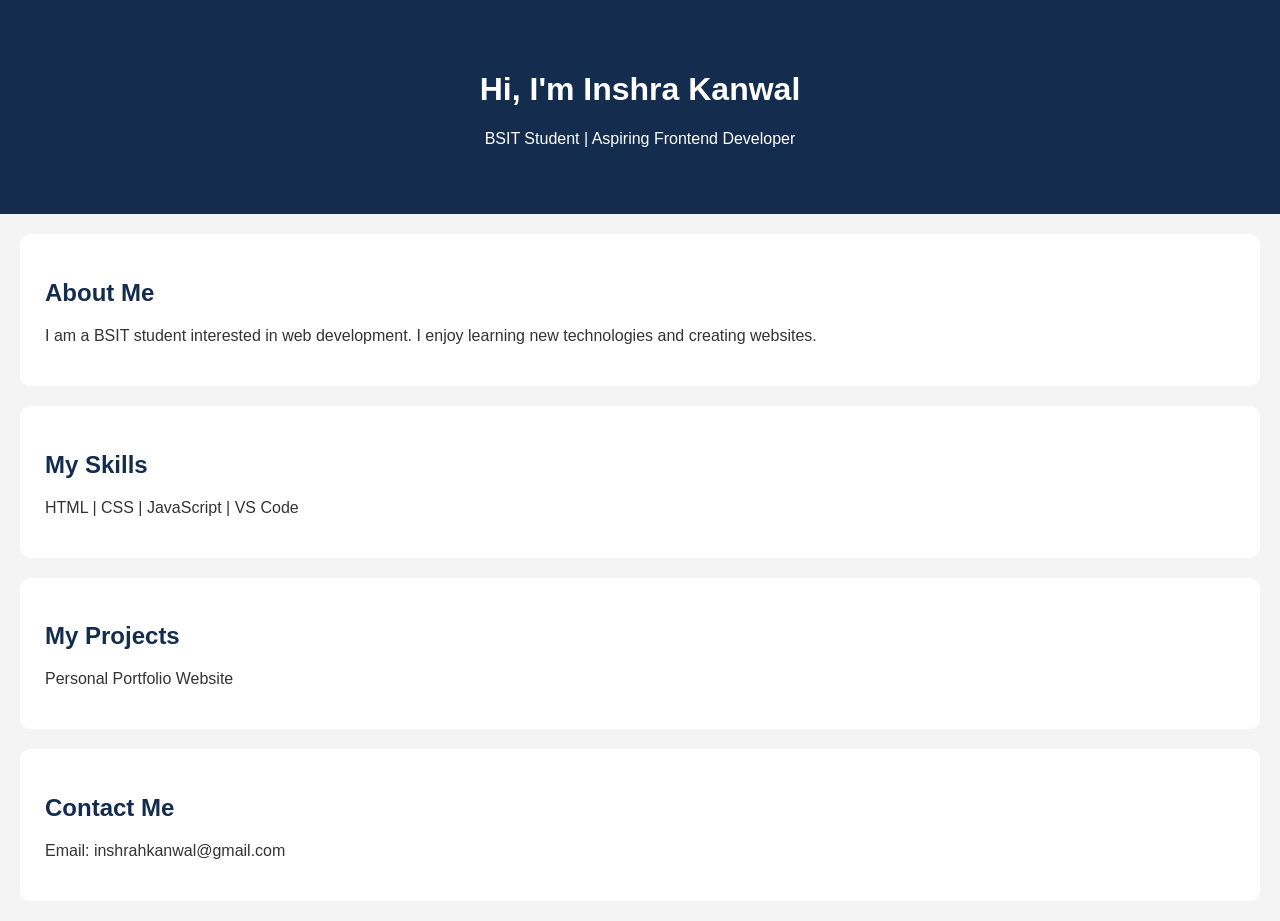
<file: index.html>
<!DOCTYPE html>
<html>
<head>
    <title>My Portfolio</title>
    <link rel="stylesheet" href="style.css">
</head>
<body>

    <header>
        <h1>Hi, I'm Inshra Kanwal</h1>
        <p>BSIT Student | Aspiring Frontend Developer</p>
    </header>

    <section>
        <h2>About Me</h2>
        <p>I am a BSIT student interested in web development.
        I enjoy learning new technologies and creating websites.</p>
    </section>

    <section>
        <h2>My Skills</h2>
        <p>HTML | CSS | JavaScript | VS Code</p>
    </section>

    <section>
        <h2>My Projects</h2>
        <p>Personal Portfolio Website</p>
    </section>

    <section>
        <h2>Contact Me</h2>
        <p>Email: inshrahkanwal@gmail.com</p>
    </section>

</body>
</html>
</file>
<file: style.css>
body {
    font-family: Arial, sans-serif;
    margin: 0;
    background-color: #f4f4f4;
    color: #333;
}

header {
    background-color: #142d4e;
    color: white;
    text-align: center;
    padding: 50px;
}

section {
    background-color: white;
    margin: 20px;
    padding: 25px;
    border-radius: 10px;
}

h2 {
    color: #142d4e;
}
</file>
